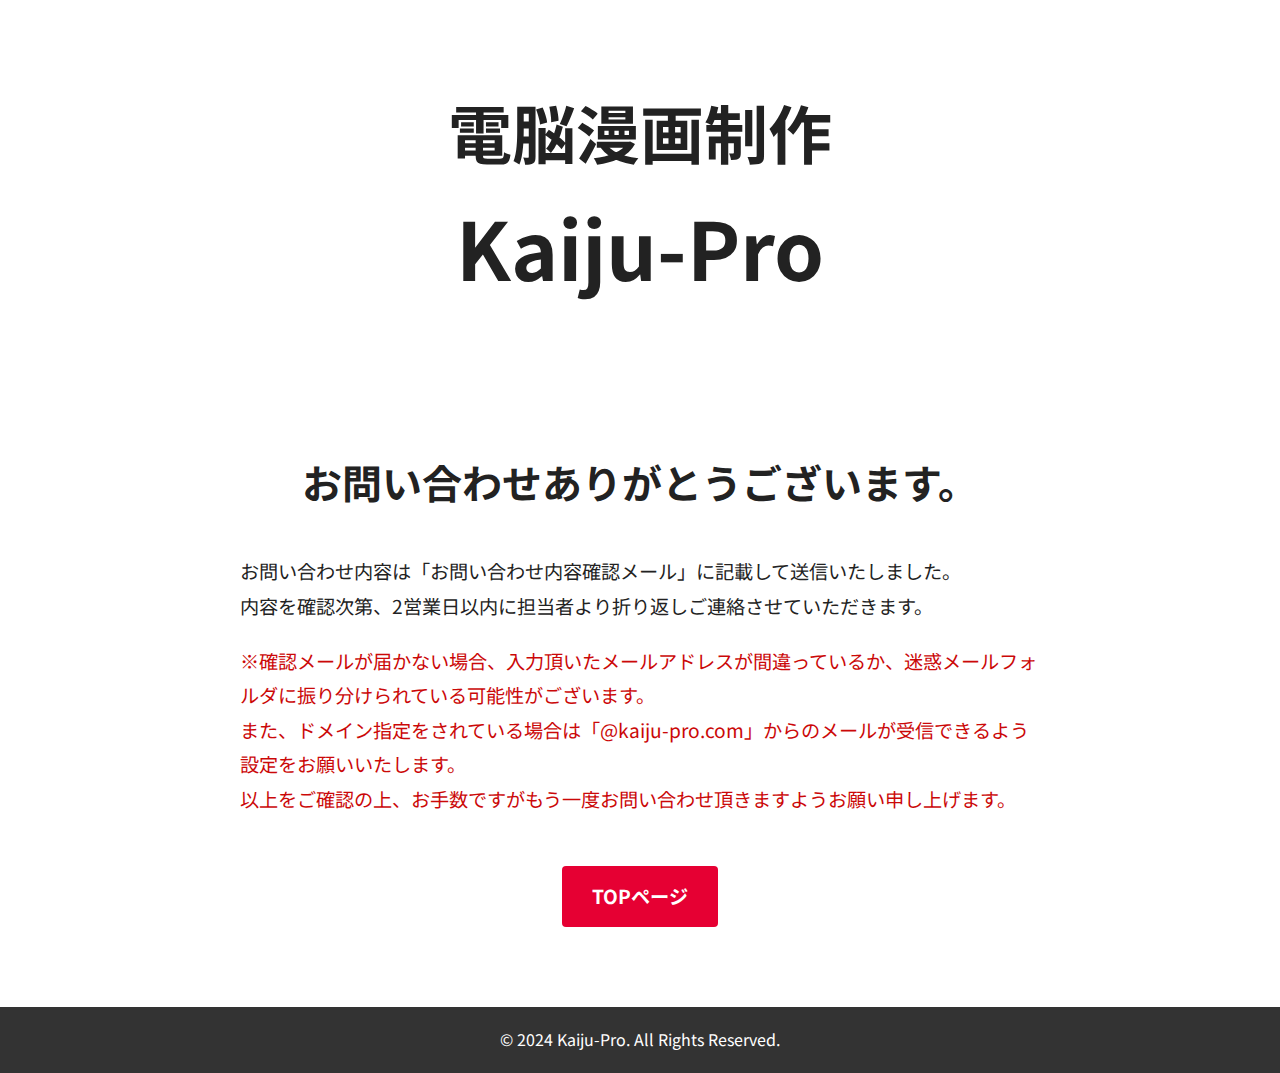
<file: gptsite/thanks.html>
<!DOCTYPE html>
<html lang="ja">
<head>
    <meta charset="UTF-8">
    <meta name="robots" content="noindex">
    <title>送信完了 | Kaiju-Pro</title>
    <!-- フォントとスタイルシートの読み込み -->
    <link href="https://fonts.googleapis.com/css2?family=Noto+Sans+JP:wght@400;700&display=swap" rel="stylesheet">
    <link href="styles.css" rel="stylesheet">
</head>
<body>
    <!-- ヘッダー -->
    <header class="header">
        <div class="container">
            <div class="top-message">
                <h1>電脳漫画制作</h1>
                <h2>Kaiju-Pro</h2>
            </div>
        </div>
    </header>
    <!-- サンクスメッセージ -->
    <section class="thanks-message">
        <div class="container">
            <h3>お問い合わせありがとうございます。</h3>
            <p>
                お問い合わせ内容は「お問い合わせ内容確認メール」に記載して送信いたしました。<br>
                内容を確認次第、2営業日以内に担当者より折り返しご連絡させていただきます。
            </p>
            <p class="kome">
                ※確認メールが届かない場合、入力頂いたメールアドレスが間違っているか、迷惑メールフォルダに振り分けられている可能性がございます。<br>
                また、ドメイン指定をされている場合は「@kaiju-pro.com」からのメールが受信できるよう設定をお願いいたします。<br>
                以上をご確認の上、お手数ですがもう一度お問い合わせ頂きますようお願い申し上げます。
            </p>
            <a href="index.html" class="back-to-home">TOPページ</a>
        </div>
    </section>

    <!-- フッター -->
    <footer class="footer">
        <div class="container">
            <p>&copy; 2024 Kaiju-Pro. All Rights Reserved.</p>
        </div>
    </footer>
</body>
</html>
</file>
<file: gptsite/styles.css>
/* リセットCSS */
* {
    margin: 0;
    padding: 0;
    box-sizing: border-box;
}

/* 全体のスタイル */
body {
    font-family: 'Noto Sans JP', sans-serif;
    line-height: 1.6;
    color: #222;
    background-color: #fff;
}

a {
    color: inherit;
    text-decoration: none;
}

.container {
    width: 90%;
    max-width: 1200px;
    margin: 0 auto;
}

.container-full {
    width: 100%;
    margin: 0 auto;
}

h1, h2, h3, h4, h5, h6 {
    font-weight: 700;
}

/* お問い合わせボタン */
.contact-button {
    position: fixed;
    top: 20px;
    right: 20px;
    background-color: #e60033;
    color: #fff;
    padding: 10px 20px;
    border-radius: 4px;
    text-decoration: none;
    font-weight: bold;
    z-index: 1000;
}

.contact-button:hover {
    background-color: #cc0033;
}

/* ヘッダー */
.header {
    color: #222;
    text-align: center;
    padding: 80px 0 30px;
}

.top-message {
    max-width: 825px;
    margin: 0 auto;
    text-align: center;
}

.top-message h1 {
    font-size: 4em;
    margin-bottom: 0px;
}

.top-message h2 {
    font-size: 5.0em;
    margin-bottom: 30px;
}

.top-message p {
    font-size: 1.2em;
    line-height: 1.8;
    text-align: justify;
}

.top-message p::after {
    content: '';
    display: inline-block;
    width: 100%;
}
@media (max-width: 768px) {
    .header {
        padding: 30px 0;
        margin-top: 50px;
    }
}
@media (max-width: 480px) {
    .header .second-half{
        display: none;
    }
    .header {
        padding: 30px 0 0px;
    }
}

/* 作品事例セクション */
.works {
    padding: 30px 0 60px;
    background-color: #f9f9f9;
}

@media (max-width: 480px) {
    .works {
        padding: 10px 0 0px;
    }
}

.works h3 {
    text-align: center;
    margin-bottom: 30px;
    font-size: 2em;
}

.works-slider-container {
    position: relative;
    overflow: hidden;
}

.works-slider {
    display: flex;
    transition: transform 0.5s ease-in-out;
}

.slide {
    flex: 0 0 20%; /* PCで5枚表示 */
    padding: 0 5px;
}

.slide img {
    width: 100%;
    height: auto;
    display: block;
    cursor: pointer;
}

.arrow {
    position: absolute;
    top: 50%;
    transform: translateY(-50%);
    background-color: rgba(255,255,255,0.8);
    border: none;
    color: #333;
    font-size: 2em;
    padding: 10px;
    cursor: pointer;
    user-select: none;
    z-index: 10;
}

.left-arrow {
    left: 10px;
}

.right-arrow {
    right: 10px;
}

/* モーダル（拡大表示） */
.lightbox {
    display: none;
    position: fixed;
    z-index: 20;
    left: 0;
    top: 0;
    width: 100%;
    height: 100%;
    background-color: rgba(0,0,0,0.9);
    align-items: center;
    justify-content: center;
}

.lightbox-content {
    position: relative;
    max-width: 80%;
    width: 100%;
    text-align: center;
}

.lightbox-content img {
    max-width: 100%;
    max-height: 80vh;
}

.lightbox .close {
    position: absolute;
    top: 20px;
    right: 35px;
    color: #fff;
    font-size: 40px;
    font-weight: bold;
    cursor: pointer;
}

.lightbox .arrow {
    background-color: transparent;
    color: #fff;
    font-size: 3em;
}

#lightbox-left {
    position: absolute;
    left: 10px;
    top: 50%;
    transform: translateY(-50%);
}

#lightbox-right {
    position: absolute;
    right: 10px;
    top: 50%;
    transform: translateY(-50%);
}

/* レスポンシブ対応 */
@media (max-width: 1280px) {
    .slide {
        flex: 0 0 27%; 
    }

}

@media (max-width: 960px) {
    .slide {
        flex: 0 0 35%; /* タブレットで3枚表示 */
    }

}

@media (max-width: 768px) {
    .slide {
        flex: 0 0 55%; 
    }

    .top-message h1 {
        font-size: 3em;
    }

    .top-message h2 {
        font-size: 3.8em;
    }
}

@media (max-width: 480px) {
    .slide {
        flex: 0 0 80%; /* スマートフォンで1枚表示 */
    }
}


/* アーティストからのメッセージ */
.artist-message {
    padding: 60px 0;
}

/* セクションタイトル */
.artist-message h3 {
    text-align: center;
    margin-bottom: 40px;
    font-size: 2em;
}


/* コンテナ中央寄せ */
.container {
    max-width: 1200px;
    margin: 0 auto;
    padding: 0 20px;
}

/* アーティストプロフィールのレイアウト */
.artist-profile {
    display: flex;
    align-items: flex-start;
    flex-wrap: wrap;
    justify-content: center; /* 中央寄せ */
}

/* 写真部分 */
.artist-photo {
    flex: 0 0 300px;
    text-align: center;
}

.artist-photo img {
    width: 100%;
    border-radius: 8px;
}

/* 詳細部分 */
.artist-details {
    flex: 1;
    margin-left: 40px;
    max-width: 600px;
}

.artist-details h4 {
    font-size: 1.8em;
    margin-bottom: 20px;
}

.artist-details p.biography {
    font-size: 1.2em;
    line-height: 1.6;
    margin-bottom: 20px;
    text-align: justify;
}

.artist-details p.message {
    font-size: 1.2em;
    line-height: 1.8;
    text-align: justify;
}

/* レスポンシブ対応 */
@media (max-width: 1024px) {
    .artist-details {
        margin-left: 20px;
    }
}

@media (max-width: 768px) {
    .artist-profile {
        flex-direction: column;
        align-items: center;
    }
    .artist-photo img {
        width: 70%;
    }
    .artist-details {
        margin-left: 0;
        margin-top: 20px;
    }
}

@media (max-width: 480px) {
    .artist-message {
        padding: 20px 0;
    }
}


/* 制作の流れと料金体系 */
.process {
    padding: 60px 0;
    background-color: #f9f9f9;
}

.process h3 {
    text-align: center;
    margin-bottom: 40px;
    font-size: 2em;
}

.process-content {
    display: flex;
    justify-content: center;
    gap: 30px;
    flex-wrap: wrap;
}

.process-text {
    
    flex: 1 1 35%;
    background-color: #fff;
    border: 1px solid #ddd;
    border-radius: 8px;
    padding: 20px;
    max-width: 500px;
    text-align: center;
}

.step {
    display: flex;
    align-items: flex-start;
    margin-bottom: 30px;
}

.step-icon {
    flex: 0 0 60px;
    margin-right: 20px;
}

.step-icon img {
    width: 25px;
    height: 25px;
}

.step-content p {
    font-size: 1.2em;
    margin: 0;
}

.pricing-item {
    flex: 1 1 35%;
    background-color: #fff;
    border: 1px solid #ddd;
    border-radius: 8px;
    padding: 20px;
    max-width: 500px;
    text-align: center;
}

.pricing-item h4 {
    font-size: 1.5em;
    margin-bottom: 15px;
}

.pricing-item .price {
    font-size: 2em;
    color: #e60033;
    margin: 10px 0;
}

.pricing-item hr {
    margin: 20px 0;
    border: none;
    border-top: 1px solid #ddd;
}

.pricing-item ul {
    list-style: none;
    padding: 0;
}

.pricing-item li {
    font-size: 1em;
    margin-bottom: 10px;
    display: flex;
    justify-content: space-between;
}

.pricing-item li span {
    color: #333;
    font-weight: bold;
}

/* スマートフォンでは「制作の流れ」を非表示にする */
@media (max-width: 768px) {
    .process-content {
        flex-direction: column;
    }
    .process-text{
        display: none;
    }
    .pricing-item {
        flex: none;
        margin: 0;
        max-width: 100%;
    }
}

/* お問い合わせフォーム */
.contact {
    padding: 60px 0;
}

.contact h3 {
    text-align: center;
    margin-bottom: 40px;
    font-size: 2em;
}

form {
    max-width: 600px;
    margin: 0 auto;
}

.form-group {
    margin-bottom: 20px;
}

.form-group label {
    display: block;
    font-weight: bold;
    margin-bottom: 5px;
}

.form-group input,
.form-group select,
.form-group textarea {
    font-size: 20px;
    width: 100%;
    padding: 10px;
    border: 1px solid #ccc;
    border-radius: 4px;
}

textarea {
    height: 100px;
}

button[type="submit"] {
    width: 100%;
    padding: 15px;
    background-color: #e60033;
    color: #fff;
    border: none;
    border-radius: 4px;
    font-size: 1.2em;
    cursor: pointer;
}

button[type="submit"]:hover {
    background-color: #cc0033;
}

/* フッター */
.footer {
    background-color: #333;
    color: #fff;
    text-align: center;
    padding: 20px 0;
}

/* サンクスメッセージ */
.thanks-message {
    padding: 80px 0;
    text-align: center;
}

.thanks-message h3 {
    font-size: 2.5em;
    margin-bottom: 40px;
}

.thanks-message p {
    font-size: 1.2em;
    line-height: 1.8;
    margin-bottom: 20px;
    text-align: left; /* 左揃えに変更 */
    max-width: 800px; /* テキストの横幅を制限 */
    margin-left: auto;
    margin-right: auto;
}

.thanks-message .kome {
    color: #cb0808
}

.back-to-home {
    display: inline-block;
    margin-top: 30px;
    padding: 15px 30px;
    background-color: #e60033;
    color: #fff;
    border-radius: 4px;
    font-size: 1.2em;
    font-weight: bold;
}

.back-to-home:hover {
    background-color: #cc0033;
}

/* レスポンシブ対応 */
@media (max-width: 768px) {
    .thanks-message h3 {
        font-size: 2em;
    }

    .thanks-message p {
        font-size: 1em;
        padding: 0 20px; /* モバイルでの左右の余白を調整 */
    }
}
</file>
